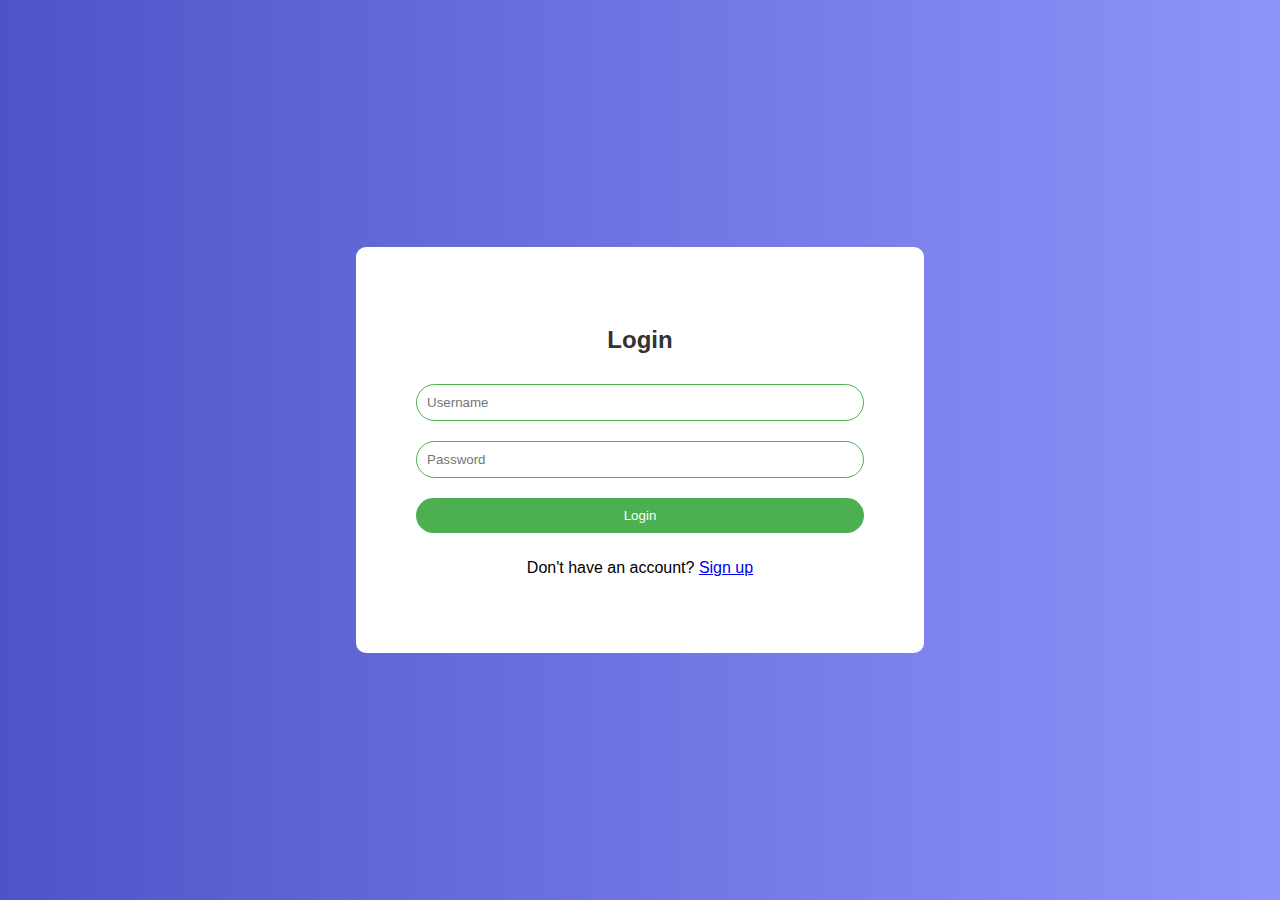
<file: Project-1/login.html>
<!DOCTYPE html>
<html lang="en">
<head>
  <meta charset="UTF-8">
  <meta name="viewport" content="width=device-width, initial-scale=1.0">
  <title>Login</title>
  <link rel="stylesheet" href="style.css">
</head>
<body>
  <div class="container">
    <h2>Login</h2>
    <form id="login-form">
      <input class="username" type="text" placeholder="Username" required>
      <input class="password" type="password" placeholder="Password" required>
      <input type="submit" value="Login">
    </form>
    <p>Don't have an account? <a href="signup.html">Sign up</a></p>
  </div>
</body>
</html>
</file>
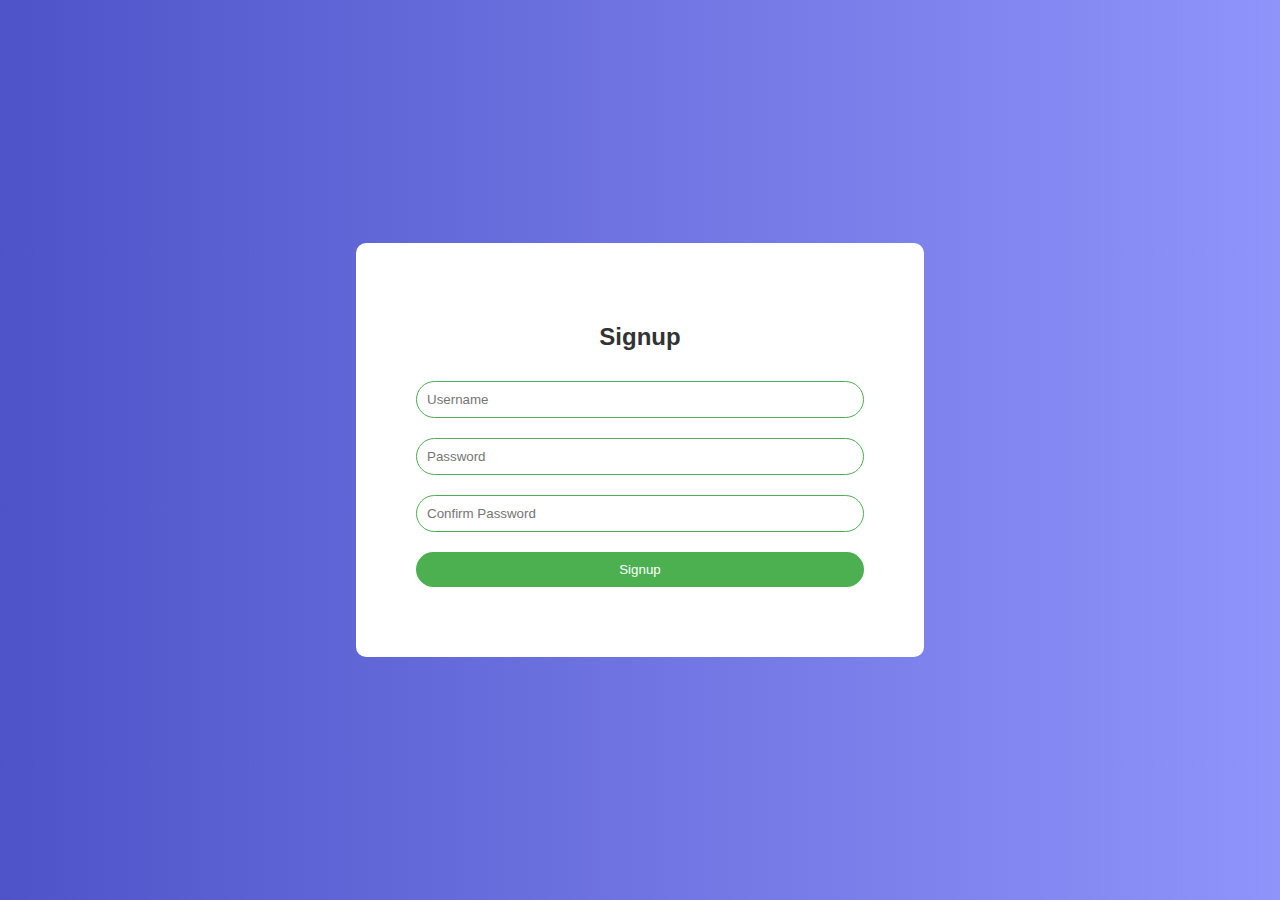
<file: Project-1/signup.html>
<!DOCTYPE html>
<html lang="en">
<head>
  <meta charset="UTF-8">
  <meta name="viewport" content="width=device-width, initial-scale=1.0">
  <title>Signup</title>
  <link rel="stylesheet" href="style.css">
</head>
<body>
  <div class="container animate">
    <h2>Signup</h2>
    <form id="signup-form">
      <input type="text" placeholder="Username" required>
      <input type="password" placeholder="Password" required>
      <input type="password" placeholder="Confirm Password" required>
      <input type="submit" value="Signup">
      <div class="error" id="signup-error"></div>
    </form>
  </div>
  <script src="signup.js"></script>
</body>
</html>
</file>
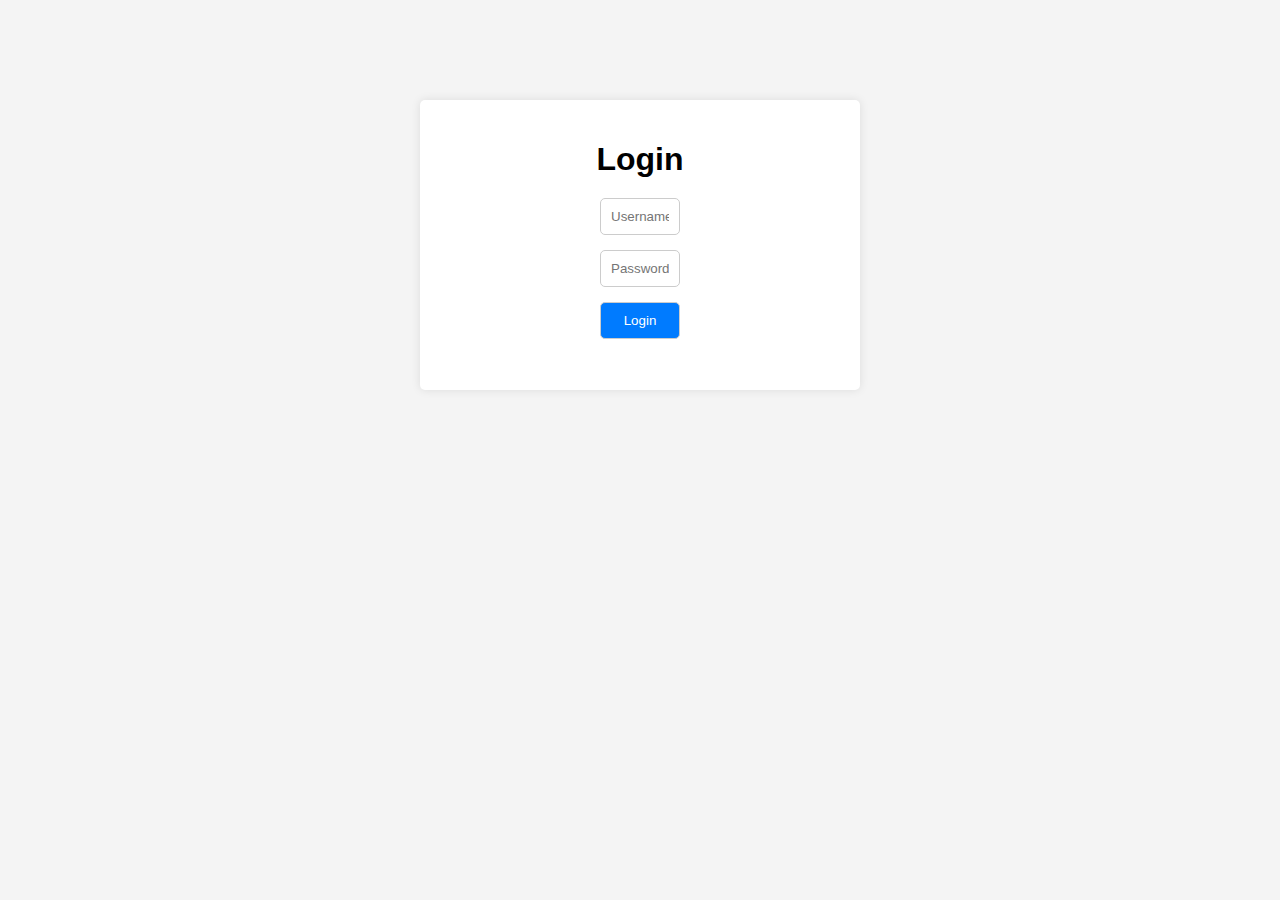
<file: Project-2/login.html>
<!DOCTYPE html>
<html lang="en">
<head>
    <meta charset="UTF-8">
    <meta name="viewport" content="width=device-width, initial-scale=1.0">
    <title>Login</title>
    <link rel="stylesheet" href="style/styles.css">
</head>
<body>
    <div class="container">
        <h1>Login</h1>
        <form id="loginForm" action="/login" method="post">
            <input type="text" id="username" name="username" placeholder="Username" required>
            <input type="password" id="password" name="password" placeholder="Password" required>
            <button type="submit">Login</button>
            <p id="errorMessage" class="error-message"></p>
        </form>
    </div>
    <script src="script.js"></script>
</body>
</html>
</file>
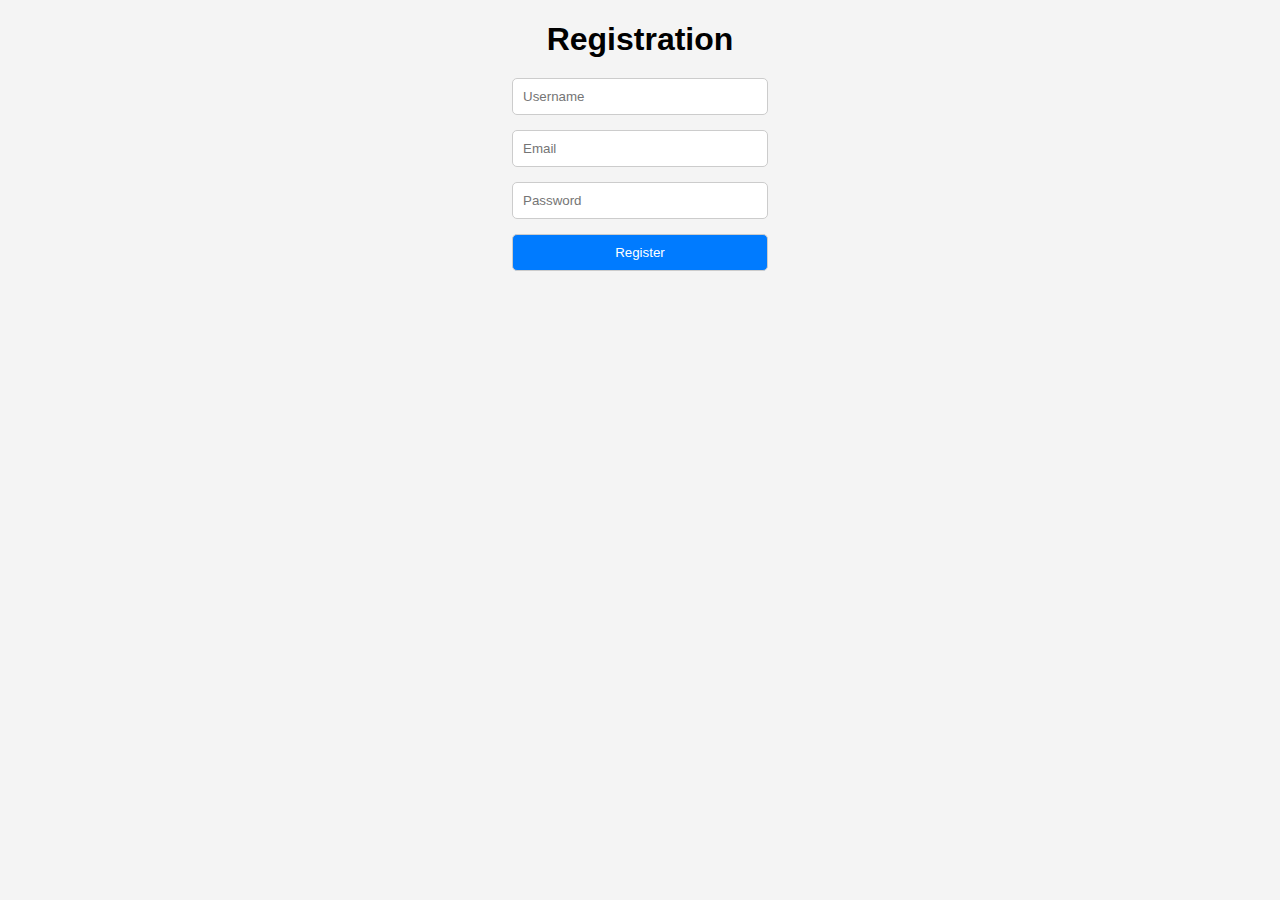
<file: Project-2/registration.html>
<!DOCTYPE html>
<html lang="en">
<head>
    <meta charset="UTF-8">
    <meta name="viewport" content="width=device-width, initial-scale=1.0">
    <title>Registration</title>
    <link rel="stylesheet" href="style/styles.css">
</head>
<body>
    <h1>Registration</h1>
    <form action="/register" method="post">
        <input type="text" name="username" placeholder="Username" required><br>
        <input type="email" name="email" placeholder="Email" required><br>
        <input type="password" name="password" placeholder="Password" required><br>
        <button type="submit">Register</button>
    </form>
</body>
</html>
</file>
<file: Project-1/style.css>
body {
    margin: 0;
    padding: 0;
    font-family: Arial, sans-serif;
    background: linear-gradient(to right, #4e54c8, #8f94fb);
    display: flex;
    justify-content: center;
    align-items: center;
    height: 100vh;
  }
  
  .container {
    background: #fff;
    padding: 20px;
    border-radius: 10px;
    width: 300px;
    max-width: 90%;
    text-align: center;
  }
  
  h2 {
    margin-bottom: 20px;
    color: #333;
  }
  
  input[type="text"],
  input[type="password"],
  input[type="submit"] {
    width: 100%;
    padding: 10px;
    margin: 10px 0 ;
    border: 1px solid #ccc;
    border-radius: 30px;
    box-sizing: border-box;
    border-color: #4CAF50;
  }
  
  input[type="submit"] {
    background: #4CAF50;
    color: white;
    border: none;
    cursor: pointer;
  }
  
  input[type="submit"]:hover {
    background: #45a049;
  }

  .container:hover{
    box-shadow: 0 0 20px #4CAF50; 
  }
  
  .error {
    color: red;
    font-size: 0.8em;
    margin-top: -10px;
    margin-bottom: 10px;
  }



  /* Media Queries */

/* Small screens (less than 640px) */
@media only screen and (max-width: 640px) {
    .container {
      width: 75%;
      padding: 20px;
    }
  }
  
  /* Medium screens (641px to 1007px) */
  @media only screen and (min-width: 641px) and (max-width: 1007px) {
    .container {
      width: 50%;
      padding: 40px;
    }
  }
  
  /* Larger screens (greater than 1008px) */
  @media only screen and (min-width: 1008px) {
    .container {
      width: 35%;
      padding:60px;
    }
  }
  /* Add Zoom Animation */
.animate {
    -webkit-animation: animatezoom 0.6s;
    animation: animatezoom 0.6s
  }
  
  @-webkit-keyframes animatezoom {
    from {-webkit-transform: scale(0)}
    to {-webkit-transform: scale(1)}
  }
  
  @keyframes animatezoom {
    from {transform: scale(0)}
    to {transform: scale(1)}
  }
</file>
<file: Project-2/style/styles.css>
body {
    font-family: Arial, sans-serif;
    margin: 0;
    padding: 0;
}

.container {
    max-width: 1200px;
    margin: 0 auto;
    padding: 0 20px;
}

header {
    background-color: #333;
    color: #fff;
    padding: 20px 0;
}

header h1 {
    margin: 0;
    font-size: 28px;
}

header nav ul {
    list-style: none;
    padding: 0;
    margin: 0;
}

header nav ul li {
    display: inline;
    margin-right: 20px;
}

header nav ul li a {
    text-decoration: none;
    color: #fff;
    font-weight: bold;
}


header {
    background-color: #333;
    color: #fff;
    padding: 20px 0;
    display: flex;
    justify-content: space-between;
    align-items: center;
}

header h1 {
    margin: 0;
    font-size: 28px;
}

header nav ul {
    list-style: none;
    padding: 0;
    margin: 0;
    display: flex;
    margin-left:1100px ;
}

header nav ul li {
    margin-right: 20px;
    
    
}


header nav ul li a {
    text-decoration: none;
    color: #fff;
    font-weight: bold;
}

header nav {
    order: -1;
}


#hero {
    background-image: url('images/img.png');
    background-size: cover;
    color: #fff;
    padding: 100px 0;
    text-align: center;
}

#hero h2 {
    margin-top: 0;
    font-size: 36px;
}

#hero p {
    font-size: 18px;
    margin-bottom: 30px;
}

.btn {
    display: inline-block;
    padding: 10px 20px;
    background-color: #007bff;
    color: #fff;
    text-decoration: none;
    border-radius: 5px;
    transition: background-color 0.3s ease;
}

.btn:hover {
    background-color: #0056b3;
}

section {
    padding: 50px 0;
}

section h2 {
    margin-top: 0;
    font-size: 28px;
}

footer {
    background-color: #333;
    color: #fff;
    text-align: center;
    padding: 20px 0;
}
body {
    font-family: Arial, sans-serif;
    background-color: #f4f4f4;
    margin: 0;
    padding: 0;
}

.container {
    max-width: 400px;
    margin: 100px auto;
    padding: 20px;
    background-color: #fff;
    border-radius: 5px;
    box-shadow: 0px 0px 10px 0px rgba(0,0,0,0.1);
}

h1 {
    text-align: center;
    margin-bottom: 20px;
}

input[type="text"],
input[type="email"],
input[type="password"],
button {
    width: 100%;
    margin-bottom: 15px;
    padding: 10px;
    border: 1px solid #ccc;
    border-radius: 5px;
    box-sizing: border-box;
}

button {
    background-color: #007bff;
    color: #fff;
    cursor: pointer;
}

button:hover {
    background-color: #0056b3;
}

p.error-message {
    color: red;
    margin-top: 10px;
    text-align: center;
}
body {
    font-family: Arial, sans-serif;
    background-color: #f4f4f4;
    margin: 0;
    padding: 0;
}

.container {
    max-width: 400px;
    margin: 100px auto;
    padding: 20px;
    background-color: #fff;
    border-radius: 5px;
    box-shadow: 0px 0px 10px 0px rgba(0,0,0,0.1);
}

h1 {
    text-align: center;
    margin-bottom: 20px;
}

input[type="text"],
input[type="email"],
input[type="password"],
button {
    width: 20%;
    margin-bottom: 15px;
    margin-left: 40%;margin-right: 40%;
    padding: 10px;
    border: 1px solid #ccc;
    border-radius: 5px;
    box-sizing: border-box;
}

button {
    background-color: #007bff;
    color: #fff;
    cursor: pointer;
}

button:hover {
    background-color: #0056b3;
}

.error-message {
    color: red;
    margin-top: 10px;
    text-align: center;
}
</file>
